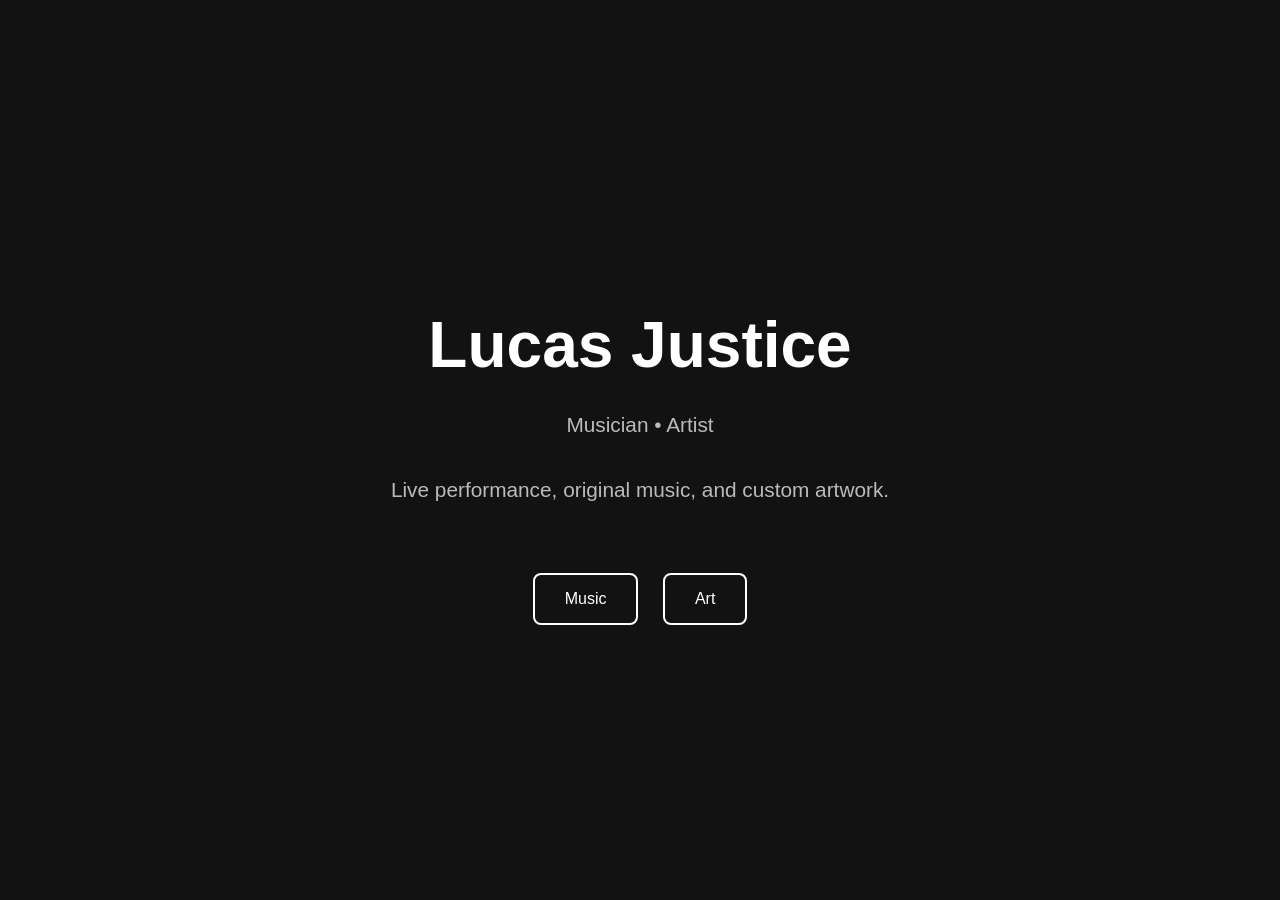
<file: index.html>
<!DOCTYPE html>
<html>
<head>
<meta charset="UTF-8">
<meta name="viewport" content="width=device-width, initial-scale=1">
<title>Lucas Justice</title>
<link rel="stylesheet" href="style.css">
</head>

<body>

<div class="hero">

    <h1>Lucas Justice</h1>

    <p>
        Musician • Artist
    </p>

    <p>
        Live performance, original music, and custom artwork.
    </p>

    <div class="buttons">
        <a class="button" href="music.html">
            Music
        </a>

        <a class="button" href="art.html">
            Art
        </a>
    </div>

</div>

</body>
</html>
</file>
<file: style.css>
body {
    margin: 0;
    font-family: Arial, Helvetica, sans-serif;
    background: #121212;
    color: white;
}

.container {
    max-width: 1100px;
    margin: auto;
    padding: 40px 20px;
}

.hero {
    min-height: 100vh;
    display: flex;
    justify-content: center;
    align-items: center;
    text-align: center;
    flex-direction: column;
}

.hero h1 {
    font-size: 4rem;
    margin-bottom: 10px;
}

.hero p {
    font-size: 1.3rem;
    color: #bbbbbb;
}

.buttons {
    margin-top: 40px;
}

.button {
    display: inline-block;
    margin: 10px;
    padding: 15px 30px;
    border: 2px solid white;
    color: white;
    text-decoration: none;
    border-radius: 8px;
    transition: .3s;
}

.button:hover {
    background: white;
    color: black;
}

.nav {
    padding: 20px;
    text-align: center;
    border-bottom: 1px solid #333;
}

.nav a {
    color: white;
    text-decoration: none;
    margin: 0 15px;
}

.section-title {
    text-align: center;
    margin-bottom: 40px;
}

.gallery {
    display: grid;
    grid-template-columns: repeat(auto-fit,minmax(250px,1fr));
    gap: 20px;
}

.gallery img {
    width: 100%;
    border-radius: 10px;
}

.video-grid {
    display: grid;
    gap: 30px;
}

.video-grid iframe {
    width: 100%;
    aspect-ratio: 16 / 9;
    border: none;
}

.contact {
    text-align: center;
    margin-top: 60px;
}

.contact a {
    color: white;
}

footer {
    text-align: center;
    color: #888;
    padding: 40px;
}
</file>
